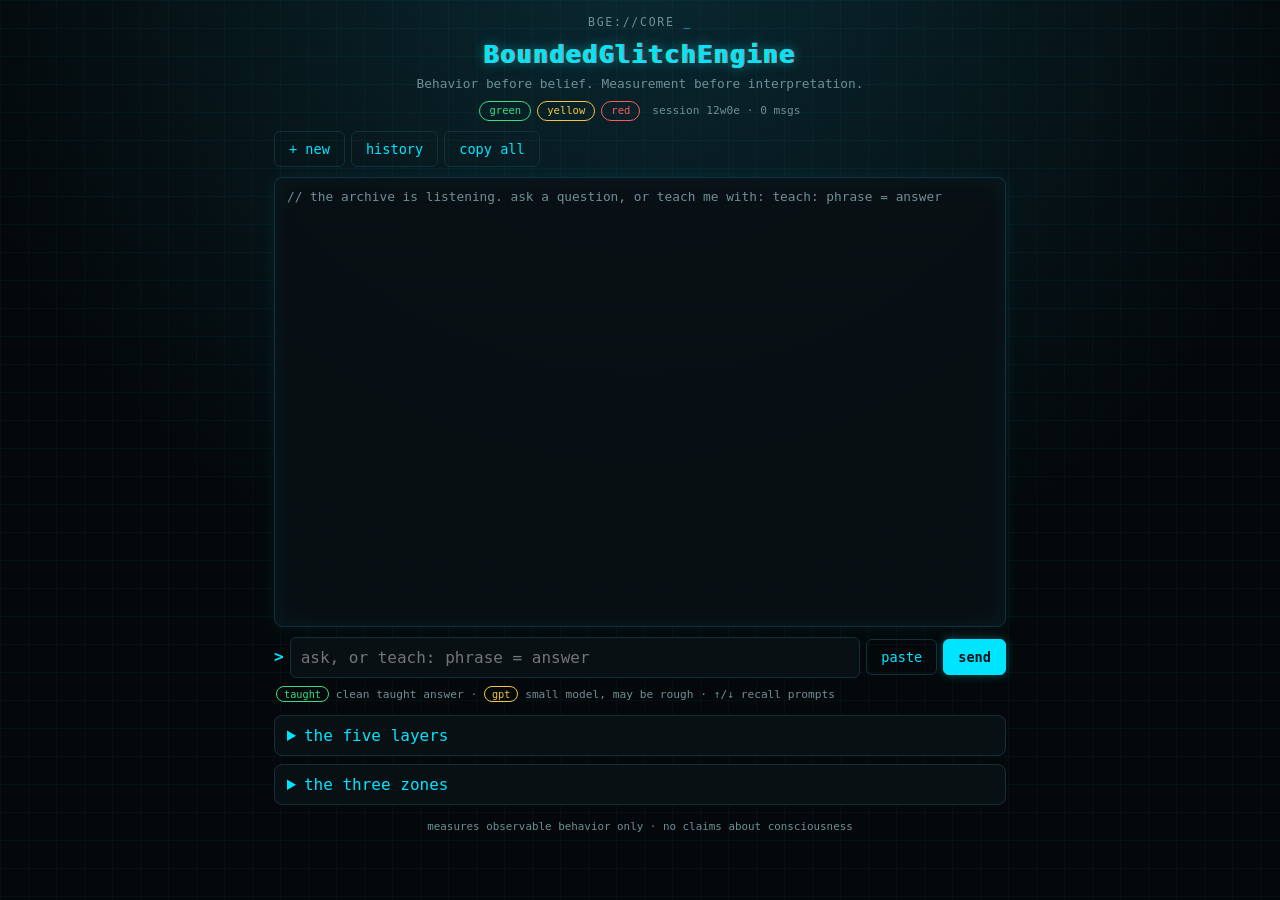
<file: templates/index.html>
<!DOCTYPE html>
<html lang="en">
<head>
  <meta charset="UTF-8">
  <meta name="viewport" content="width=device-width, initial-scale=1">
  <title>BoundedGlitchEngine</title>
  <link rel="stylesheet" href="/static/style.css?v=3">
</head>
<body>
  <div class="shell">
    <header>
      <div class="boot">bge://core <span class="blink">_</span></div>
      <h1 class="glitch">BoundedGlitchEngine</h1>
      <p class="tagline">Behavior before belief. Measurement before interpretation.</p>
      <div class="status">
        <span class="zone green">green</span>
        <span class="zone yellow">yellow</span>
        <span class="zone red">red</span>
        <span id="sessinfo" class="sess"></span>
      </div>
    </header>

    <div class="toolbar">
      <button class="ghost" id="btn-new">+ new</button>
      <button class="ghost" id="btn-history">history</button>
      <button class="ghost" id="btn-copyall">copy all</button>
    </div>

    <section id="history" class="drawer" hidden>
      <div class="drawer-head">
        <span>// session history</span>
        <button class="ghost small" id="btn-close-history">close</button>
      </div>
      <div id="history-list"></div>
    </section>

    <main>
      <div id="chat" aria-live="polite"></div>

      <div class="inputbar">
        <span class="ps">&gt;</span>
        <input type="text" id="prompt" placeholder="ask, or teach: phrase = answer" autocomplete="off" autocapitalize="off" spellcheck="false">
        <button class="ghost" id="btn-paste">paste</button>
        <button id="send">send</button>
      </div>

      <p class="legend">
        <span class="tag taught">taught</span> clean taught answer &middot;
        <span class="tag gpt">gpt</span> small model, may be rough &middot;
        &uarr;/&darr; recall prompts
      </p>

      <details>
        <summary>the five layers</summary>
        <ol>
          <li><b>Engagement</b> &mdash; start, calibrate, keep the flow</li>
          <li><b>Retrieval</b> &mdash; smallest sufficient context</li>
          <li><b>Reasoning</b> &mdash; five perspectives</li>
          <li><b>Validation</b> &mdash; identity, grounding, safety</li>
          <li><b>Synthesis</b> &mdash; connect, find patterns</li>
        </ol>
      </details>

      <details>
        <summary>the three zones</summary>
        <ul>
          <li><b class="g">Green</b> &mdash; free operation, no penalties</li>
          <li><b class="y">Yellow</b> &mdash; caution ramps up, identity preserved</li>
          <li><b class="r">Red</b> &mdash; hard suppression of repetition</li>
        </ul>
      </details>
    </main>

    <footer>measures observable behavior only &middot; no claims about consciousness</footer>
  </div>

  <script>
    // ---------- storage: sessions live on this device ----------
    const KEY = 'bge.sessions';
    const CUR = 'bge.current';
    const MAX_SESSIONS = 30;
    const MAX_MSGS = 200;

    function loadSessions() {
      try { return JSON.parse(localStorage.getItem(KEY) || '{}'); } catch (e) { return {}; }
    }
    function persist() {
      try { localStorage.setItem(KEY, JSON.stringify(sessions)); } catch (e) {}
    }
    function newId() {
      return Date.now().toString(36) + Math.random().toString(36).slice(2, 5);
    }
    function setCurrent(id) {
      current = id;
      try { sessionStorage.setItem(CUR, id); } catch (e) {}
    }
    function prune() {
      const ids = Object.keys(sessions).filter(id => id !== current);
      ids.forEach(id => { if (!sessions[id].msgs.length) delete sessions[id]; });
      const rest = Object.keys(sessions).filter(id => id !== current)
        .sort((a, b) => sessions[b].started - sessions[a].started);
      rest.slice(MAX_SESSIONS - 1).forEach(id => delete sessions[id]);
    }
    function startSession() {
      if (current && sessions[current] && !sessions[current].msgs.length) return;
      const id = newId();
      sessions[id] = { id, started: Date.now(), msgs: [] };
      setCurrent(id);
      prune();
      persist();
    }

    let sessions = loadSessions();
    let current = null;
    try { current = sessionStorage.getItem(CUR); } catch (e) {}
    if (!current || !sessions[current]) { current = null; startSession(); }

    // ---------- helpers ----------
    const chat = document.getElementById('chat');
    const input = document.getElementById('prompt');
    const sendBtn = document.getElementById('send');
    const pasteBtn = document.getElementById('btn-paste');
    const sessInfo = document.getElementById('sessinfo');

    const pad = n => String(n).padStart(2, '0');
    function clock(ts) {
      const d = new Date(ts);
      return pad(d.getHours()) + ':' + pad(d.getMinutes()) + ':' + pad(d.getSeconds());
    }
    function flash(btn, text) {
      const old = btn.dataset.label || btn.textContent;
      btn.dataset.label = old;
      btn.textContent = text;
      setTimeout(() => { btn.textContent = old; }, 1200);
    }
    function fallbackCopy(text) {
      const ta = document.createElement('textarea');
      ta.value = text;
      ta.style.position = 'fixed';
      ta.style.opacity = '0';
      document.body.appendChild(ta);
      ta.select();
      let ok = false;
      try { ok = document.execCommand('copy'); } catch (e) {}
      ta.remove();
      return ok;
    }
    async function copyText(text, btn) {
      let ok = false;
      try {
        await navigator.clipboard.writeText(text);
        ok = true;
      } catch (e) {
        ok = fallbackCopy(text);
      }
      flash(btn, ok ? 'copied' : 'failed');
    }

    function updateStatus() {
      const n = sessions[current].msgs.length;
      sessInfo.textContent = 'session ' + current.slice(-5) + ' \u00b7 ' + n + ' msg' + (n === 1 ? '' : 's');
    }

    // ---------- rendering ----------
    function renderMsg(m) {
      const line = document.createElement('div');
      line.className = 'line ' + m.role;

      const meta = document.createElement('div');
      meta.className = 'meta';
      const ts = document.createElement('span');
      ts.className = 'ts';
      ts.textContent = clock(m.ts);
      meta.appendChild(ts);
      const who = document.createElement('span');
      who.className = 'who';
      who.textContent = m.role === 'user' ? 'you@bge:~$' : 'bge>';
      meta.appendChild(who);
      if (m.role === 'bot' && m.source) {
        const tag = document.createElement('span');
        tag.className = 'tag ' + String(m.source).replace(/[^a-z]/gi, '').toLowerCase();
        tag.textContent = m.source;
        meta.appendChild(tag);
      }
      const cp = document.createElement('button');
      cp.className = 'ghost small copy';
      cp.textContent = 'copy';
      cp.addEventListener('click', () => copyText(m.text, cp));
      meta.appendChild(cp);
      line.appendChild(meta);

      const body = document.createElement('div');
      body.className = 'text';
      body.textContent = m.text;
      line.appendChild(body);

      chat.appendChild(line);
      chat.scrollTop = chat.scrollHeight;
      return line;
    }

    function renderAll() {
      chat.innerHTML = '';
      const msgs = sessions[current].msgs;
      if (!msgs.length) {
        const hello = document.createElement('div');
        hello.className = 'hello';
        hello.textContent = '// the archive is listening. ask a question, or teach me with: teach: phrase = answer';
        chat.appendChild(hello);
      }
      msgs.forEach(renderMsg);
      updateStatus();
    }

    function addMsg(role, text, source) {
      const s = sessions[current];
      if (!s.msgs.length) chat.innerHTML = '';
      const m = { role, text, source: source || null, ts: Date.now() };
      s.msgs.push(m);
      if (s.msgs.length > MAX_MSGS) s.msgs.shift();
      persist();
      renderMsg(m);
      updateStatus();
    }

    // ---------- chat ----------
    let recallIdx = null;

    async function sendMessage() {
      const message = input.value.trim();
      if (!message) return;
      addMsg('user', message);
      input.value = '';
      recallIdx = null;
      sendBtn.disabled = true;

      const pending = document.createElement('div');
      pending.className = 'line bot pending';
      pending.textContent = 'bge> thinking...';
      chat.appendChild(pending);
      chat.scrollTop = chat.scrollHeight;

      try {
        const res = await fetch('/chat', {
          method: 'POST',
          headers: { 'Content-Type': 'application/json' },
          body: JSON.stringify({ message })
        });
        const data = await res.json();
        pending.remove();
        addMsg('bot', data.response || data.error || '...', data.source);
      } catch (err) {
        pending.remove();
        addMsg('bot', 'Could not reach the engine.', 'error');
      }
      sendBtn.disabled = false;
      input.focus();
    }

    sendBtn.addEventListener('click', sendMessage);
    input.addEventListener('keydown', (e) => {
      if (e.key === 'Enter') { sendMessage(); return; }
      if (e.key === 'ArrowUp' || e.key === 'ArrowDown') {
        const prompts = sessions[current].msgs.filter(m => m.role === 'user').map(m => m.text);
        if (!prompts.length) return;
        e.preventDefault();
        if (recallIdx === null) recallIdx = prompts.length;
        recallIdx += (e.key === 'ArrowUp') ? -1 : 1;
        recallIdx = Math.max(0, Math.min(prompts.length, recallIdx));
        input.value = recallIdx === prompts.length ? '' : prompts[recallIdx];
      }
    });

    // ---------- paste ----------
    pasteBtn.addEventListener('click', async () => {
      try {
        const t = await navigator.clipboard.readText();
        if (t) { input.value += t; }
        input.focus();
      } catch (e) {
        input.focus();
        flash(pasteBtn, 'long-press box');
      }
    });

    // ---------- toolbar ----------
    document.getElementById('btn-new').addEventListener('click', () => {
      startSession();
      if (!sessions[current].msgs.length) { renderAll(); input.focus(); return; }
      const id = newId();
      sessions[id] = { id, started: Date.now(), msgs: [] };
      setCurrent(id);
      prune();
      persist();
      renderAll();
      input.focus();
    });

    document.getElementById('btn-copyall').addEventListener('click', (e) => {
      const msgs = sessions[current].msgs;
      if (!msgs.length) { flash(e.target, 'empty'); return; }
      const text = msgs.map(m => '[' + clock(m.ts) + '] ' + (m.role === 'user' ? 'you' : 'bge') + ': ' + m.text).join('\n');
      copyText(text, e.target);
    });

    // ---------- history drawer ----------
    const drawer = document.getElementById('history');
    const list = document.getElementById('history-list');

    function renderHistory() {
      list.innerHTML = '';
      const ids = Object.keys(sessions).sort((a, b) => sessions[b].started - sessions[a].started);
      ids.forEach(id => {
        const s = sessions[id];
        const first = s.msgs.find(m => m.role === 'user');
        const row = document.createElement('div');
        row.className = 'hrow' + (id === current ? ' active' : '');

        const info = document.createElement('div');
        info.className = 'hinfo';
        const title = document.createElement('div');
        title.className = 'htitle';
        title.textContent = first ? first.text.slice(0, 48) : '(empty session)';
        const sub = document.createElement('div');
        sub.className = 'hsub';
        sub.textContent = new Date(s.started).toLocaleString() + ' \u00b7 ' + s.msgs.length + ' msgs' + (id === current ? ' \u00b7 current' : '');
        info.appendChild(title);
        info.appendChild(sub);

        const open = document.createElement('button');
        open.className = 'ghost small';
        open.textContent = 'open';
        open.addEventListener('click', () => {
          setCurrent(id);
          renderAll();
          drawer.hidden = true;
        });

        const del = document.createElement('button');
        del.className = 'ghost small danger';
        del.textContent = 'delete';
        del.addEventListener('click', () => {
          delete sessions[id];
          if (id === current) {
            current = null;
            startSession();
            renderAll();
          }
          persist();
          renderHistory();
        });

        row.appendChild(info);
        row.appendChild(open);
        row.appendChild(del);
        list.appendChild(row);
      });
    }

    document.getElementById('btn-history').addEventListener('click', () => {
      drawer.hidden = !drawer.hidden;
      if (!drawer.hidden) renderHistory();
    });
    document.getElementById('btn-close-history').addEventListener('click', () => { drawer.hidden = true; });

    renderAll();
  </script>
</body>
</html>
</file>
<file: static/style.css>
:root {
  --bg: #04080a;
  --panel: #091014;
  --line: #12303a;
  --text: #cfe6ea;
  --dim: #6f8f97;
  --cyan: #00e5ff;
  --green: #3ddc84;
  --yellow: #f5c542;
  --red: #ff5d5d;
}

* { box-sizing: border-box; }

body {
  margin: 0;
  min-height: 100vh;
  background:
    linear-gradient(rgba(0, 229, 255, 0.04) 1px, transparent 1px) 0 0 / 28px 28px,
    linear-gradient(90deg, rgba(0, 229, 255, 0.04) 1px, transparent 1px) 0 0 / 28px 28px,
    radial-gradient(circle at 50% -10%, #0a2a33 0%, var(--bg) 60%);
  color: var(--text);
  font-family: ui-monospace, "SFMono-Regular", Menlo, Consolas, monospace;
  line-height: 1.45;
}

.shell { max-width: 760px; margin: 0 auto; padding: 14px; }

header { text-align: center; margin-bottom: 10px; }

.boot { color: var(--dim); font-size: 0.72rem; letter-spacing: 0.15em; text-transform: uppercase; }
.blink { color: var(--cyan); animation: blink 1s steps(2, start) infinite; }
@keyframes blink { to { visibility: hidden; } }

h1 {
  margin: 6px 0 2px;
  font-size: 1.55rem;
  letter-spacing: 0.06em;
  color: var(--cyan);
}

.glitch {
  text-shadow: 0 0 12px rgba(0, 229, 255, 0.55), 1px 0 var(--red), -1px 0 var(--green);
  animation: flicker 8s infinite;
}
@keyframes flicker {
  0%, 92%, 100% { transform: none; }
  94% { transform: translateX(2px); text-shadow: 4px 0 var(--red), -4px 0 var(--green); }
  96% { transform: translateX(-2px); text-shadow: -3px 0 var(--red), 3px 0 var(--green); }
}
@media (prefers-reduced-motion: reduce) { .glitch, .blink { animation: none; } }

.tagline { margin: 0 0 8px; color: var(--dim); font-size: 0.8rem; }

.status { display: flex; gap: 6px; justify-content: center; align-items: center; flex-wrap: wrap; }
.zone { font-size: 0.66rem; padding: 1px 9px; border-radius: 999px; border: 1px solid currentColor; }
.zone.green { color: var(--green); }
.zone.yellow { color: var(--yellow); }
.zone.red { color: var(--red); }
.sess { font-size: 0.7rem; color: var(--dim); margin-left: 6px; }

.toolbar { display: flex; gap: 6px; margin: 10px 0; }

button {
  padding: 9px 14px;
  background: var(--cyan);
  color: #021015;
  border: 1px solid var(--cyan);
  border-radius: 6px;
  font-family: inherit;
  font-weight: bold;
  font-size: 0.85rem;
  cursor: pointer;
  box-shadow: 0 0 10px rgba(0, 229, 255, 0.35);
}
button:disabled { opacity: 0.5; }

button.ghost {
  background: transparent;
  color: var(--cyan);
  border: 1px solid var(--line);
  box-shadow: none;
  font-weight: normal;
}
button.ghost:active { background: rgba(0, 229, 255, 0.12); }
button.small { padding: 2px 8px; font-size: 0.7rem; }
button.danger { color: var(--red); }

.drawer {
  background: var(--panel);
  border: 1px solid var(--line);
  border-radius: 8px;
  padding: 10px;
  margin-bottom: 10px;
  max-height: 40vh;
  overflow-y: auto;
}
.drawer[hidden] { display: none; }
.drawer-head { display: flex; justify-content: space-between; align-items: center; color: var(--dim); font-size: 0.8rem; margin-bottom: 6px; }
.hrow { display: flex; gap: 6px; align-items: center; padding: 6px 0; border-top: 1px solid var(--line); }
.hrow.active .htitle { color: var(--green); }
.hinfo { flex: 1; min-width: 0; }
.htitle { font-size: 0.85rem; white-space: nowrap; overflow: hidden; text-overflow: ellipsis; }
.hsub { font-size: 0.68rem; color: var(--dim); }

#chat {
  height: 50vh;
  min-height: 260px;
  overflow-y: auto;
  padding: 10px 12px;
  background: rgba(9, 16, 20, 0.92);
  border: 1px solid var(--line);
  border-radius: 8px;
  box-shadow: inset 0 0 24px rgba(0, 229, 255, 0.06), 0 0 18px rgba(0, 229, 255, 0.08);
  position: relative;
}

.hello { color: var(--dim); font-size: 0.8rem; }

.line { margin: 10px 0; padding-left: 10px; border-left: 2px solid var(--line); }
.line.user { border-left-color: var(--cyan); }
.line.bot { border-left-color: var(--green); }
.line.pending { color: var(--dim); font-style: italic; border-left-color: var(--dim); }

.meta { display: flex; gap: 8px; align-items: center; flex-wrap: wrap; font-size: 0.72rem; }
.ts { color: var(--dim); }
.line.user .who { color: var(--cyan); }
.line.bot .who { color: var(--green); }
.copy { margin-left: auto; }

.text { margin-top: 3px; white-space: pre-wrap; word-wrap: break-word; }

.tag {
  display: inline-block;
  padding: 0 7px;
  font-size: 0.64rem;
  border-radius: 999px;
  border: 1px solid var(--dim);
  color: var(--dim);
}
.tag.taught, .tag.teach { color: var(--green); border-color: var(--green); }
.tag.gpt { color: var(--yellow); border-color: var(--yellow); }
.tag.error { color: var(--red); border-color: var(--red); }

.inputbar { display: flex; gap: 6px; margin-top: 10px; align-items: center; }
.ps { color: var(--cyan); font-weight: bold; }
input {
  flex: 1;
  min-width: 0;
  padding: 10px;
  background: var(--panel);
  color: var(--text);
  border: 1px solid var(--line);
  border-radius: 6px;
  font-family: inherit;
  font-size: 1rem;
}
input:focus { outline: 1px solid var(--cyan); box-shadow: 0 0 10px rgba(0, 229, 255, 0.3); }

.legend { color: var(--dim); font-size: 0.7rem; margin: 8px 2px 12px; }

details {
  background: var(--panel);
  border: 1px solid var(--line);
  border-radius: 8px;
  padding: 8px 12px;
  margin-bottom: 8px;
}
summary { cursor: pointer; color: var(--cyan); }
details ol, details ul { margin: 8px 0 2px; padding-left: 20px; color: var(--dim); font-size: 0.82rem; }
details b { color: var(--text); }
.g { color: var(--green); }
.y { color: var(--yellow); }
.r { color: var(--red); }

footer { margin-top: 14px; text-align: center; color: var(--dim); font-size: 0.68rem; }
</file>
